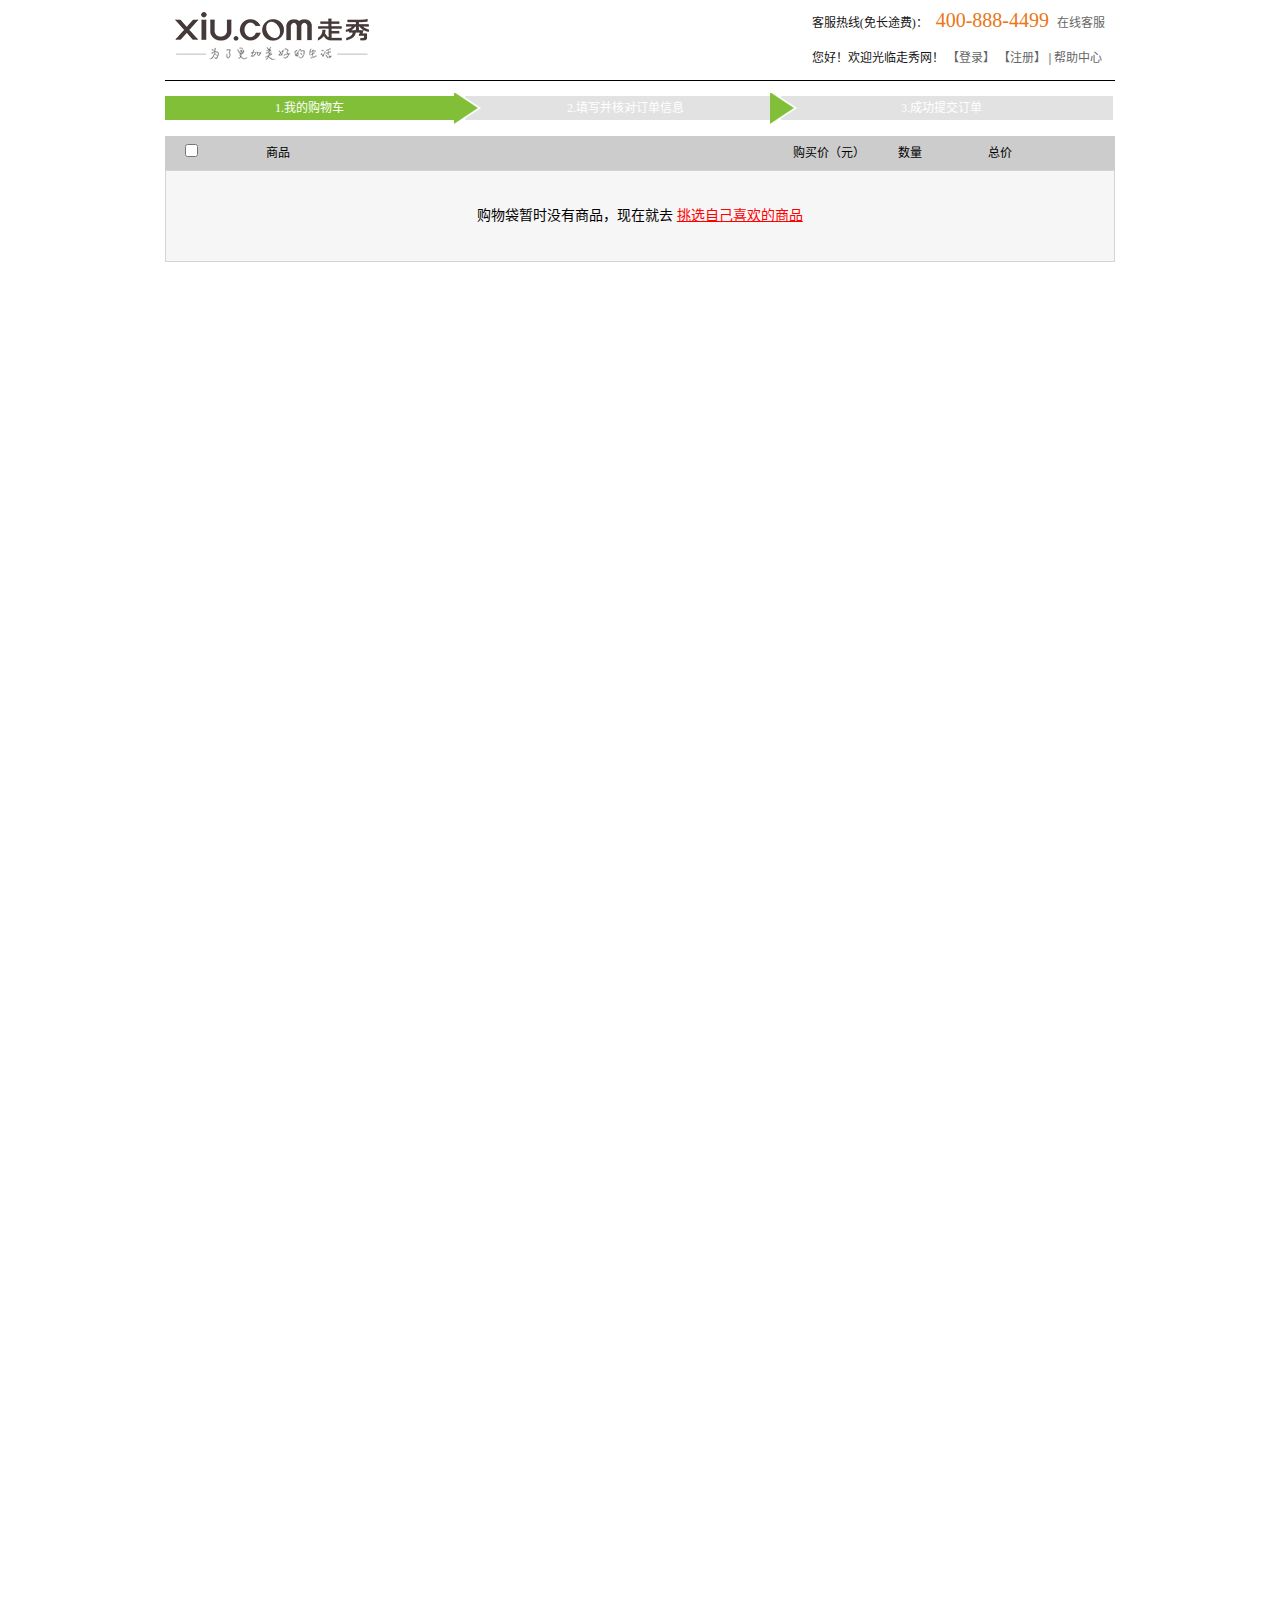
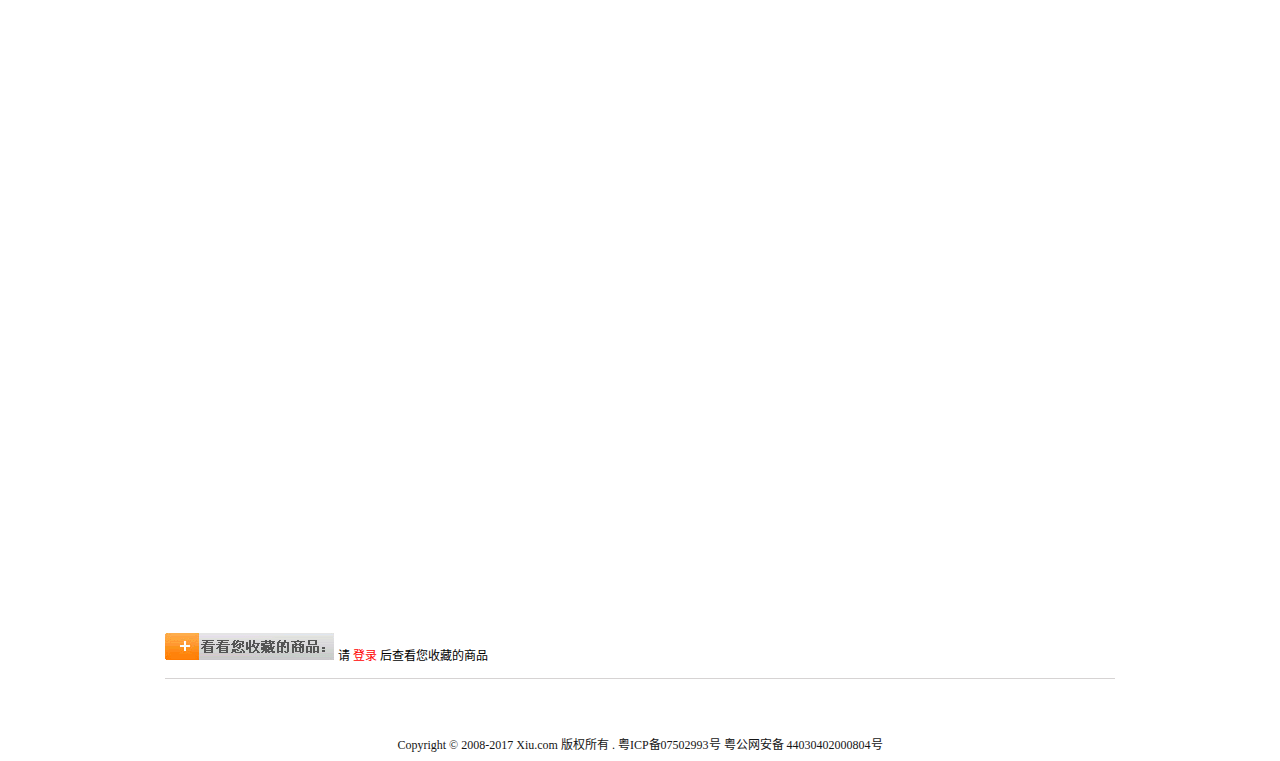
<file: yuzhiheng/cart.html>
<!DOCTYPE html>
<html>

	<head>
		<meta charset="UTF-8">
		<meta http-equiv="X-UA-Compatible" content="IE=Edge">
		<meta content="zh-CN" http-equiv="Content-Language" />
		<meta content="all" name="robots" />
		<meta content="走秀网,www.xiu.com" name="author" />
		<meta content="走秀网,版权所有" name="Copyright" />
		<meta content="走秀网,走秀网官网,国际品牌 新先高品质" name="keywords" />
		<script src="js/require.js" data-main="js/main.js" type="text/javascript" charset="utf-8"></script>
		<link rel="stylesheet" type="text/css" href="css/style.css" />
		<title>购物车</title>
	</head>

	<body>
		<div class="c-header">
			<div class="c-logo">
				<a href="#"><img src="imgses/4.png" /></a>
			</div>
			<div class="c-phone clear">
				<p class="p1">
					客服热线(免长途费)：
					<b>400-888-4499</b>
					<a href="#">在线客服</a>
				</p>
				<p class="p2">
					您好！欢迎光临走秀网！
					<a href="login.html">【登录】</a>
					<a href="registor.html">【注册】</a>
					<span>|</span>
					<a href="#">帮助中心</a>
				</p>
			</div>
		</div>
		<div class="shop-flow">
			<ul>
				<li class="s-one">
					1.我的购物车
					<i></i>
				</li>
				<li class="s-two">
					2.填写并核对订单信息
					<i></i>
				</li>
				<li class="s-three">
					3.成功提交订单
					<i></i>
				</li>
			</ul>
		</div>
		<div class="big-box">
			<div class="chooseAll">
				<input type="checkbox" id="checkall" />
				<span class="c-one">商品</span>
				<span class="c-two">购买价（元）</span>
				<span class="c-three">数量</span>
				<span class="c-four">总价</span>
			</div>
			<div class="have-no">
				<div class="hid">
					<h2>
					购物袋暂时没有商品，现在就去
					<a href="#">挑选自己喜欢的商品</a>
					</h2>
				</div>
				<!--隐藏的需要克隆的部分-->
				<div class="myGoods">
					<div class="my-left">
						<input class="check" type="checkbox" />
						<a class="picture" href="#"><img src="imgses/fdj1.jpg" style="width: 62px;height: 82px;display: block;" /></a>
						<dl>
							<dt>Dior</dt>
							<dd class="name">Dior Triuble 耳钉</dd>
							<dd>颜色 ： 金/白色 尺码：F</dd>
						</dl>
					</div>
					<div class="my-right">
						<b>￥2974</b>
						<div class="number">
							<i>-</i>
							<input class="txt" type="text" value="1" />
							<i>+</i>
							<p></p>
						</div>
						<div class="all">
							￥2974
						</div>
						<div class="collect">
							<p>
								<a href="#">移至收藏夹</a>
							</p>
							<p class="dele">
								<a href="#">删除</a>
							</p>
						</div>
					</div>
				</div>

			</div>
		</div>
		<div class="choose-goods">
			<ul></ul>
		</div>
		<div class="mygoods">
			<i></i>
			<span>
				请
			<a href="login.html">登录</a>
			后查看您收藏的商品
			<span>
		</div>
		<div class="graph">
			<p>Copyright © 2008-2017 Xiu.com 版权所有 . 粤ICP备07502993号   粤公网安备 44030402000804号</p>
		</div>
	</body>
</html>
</file>
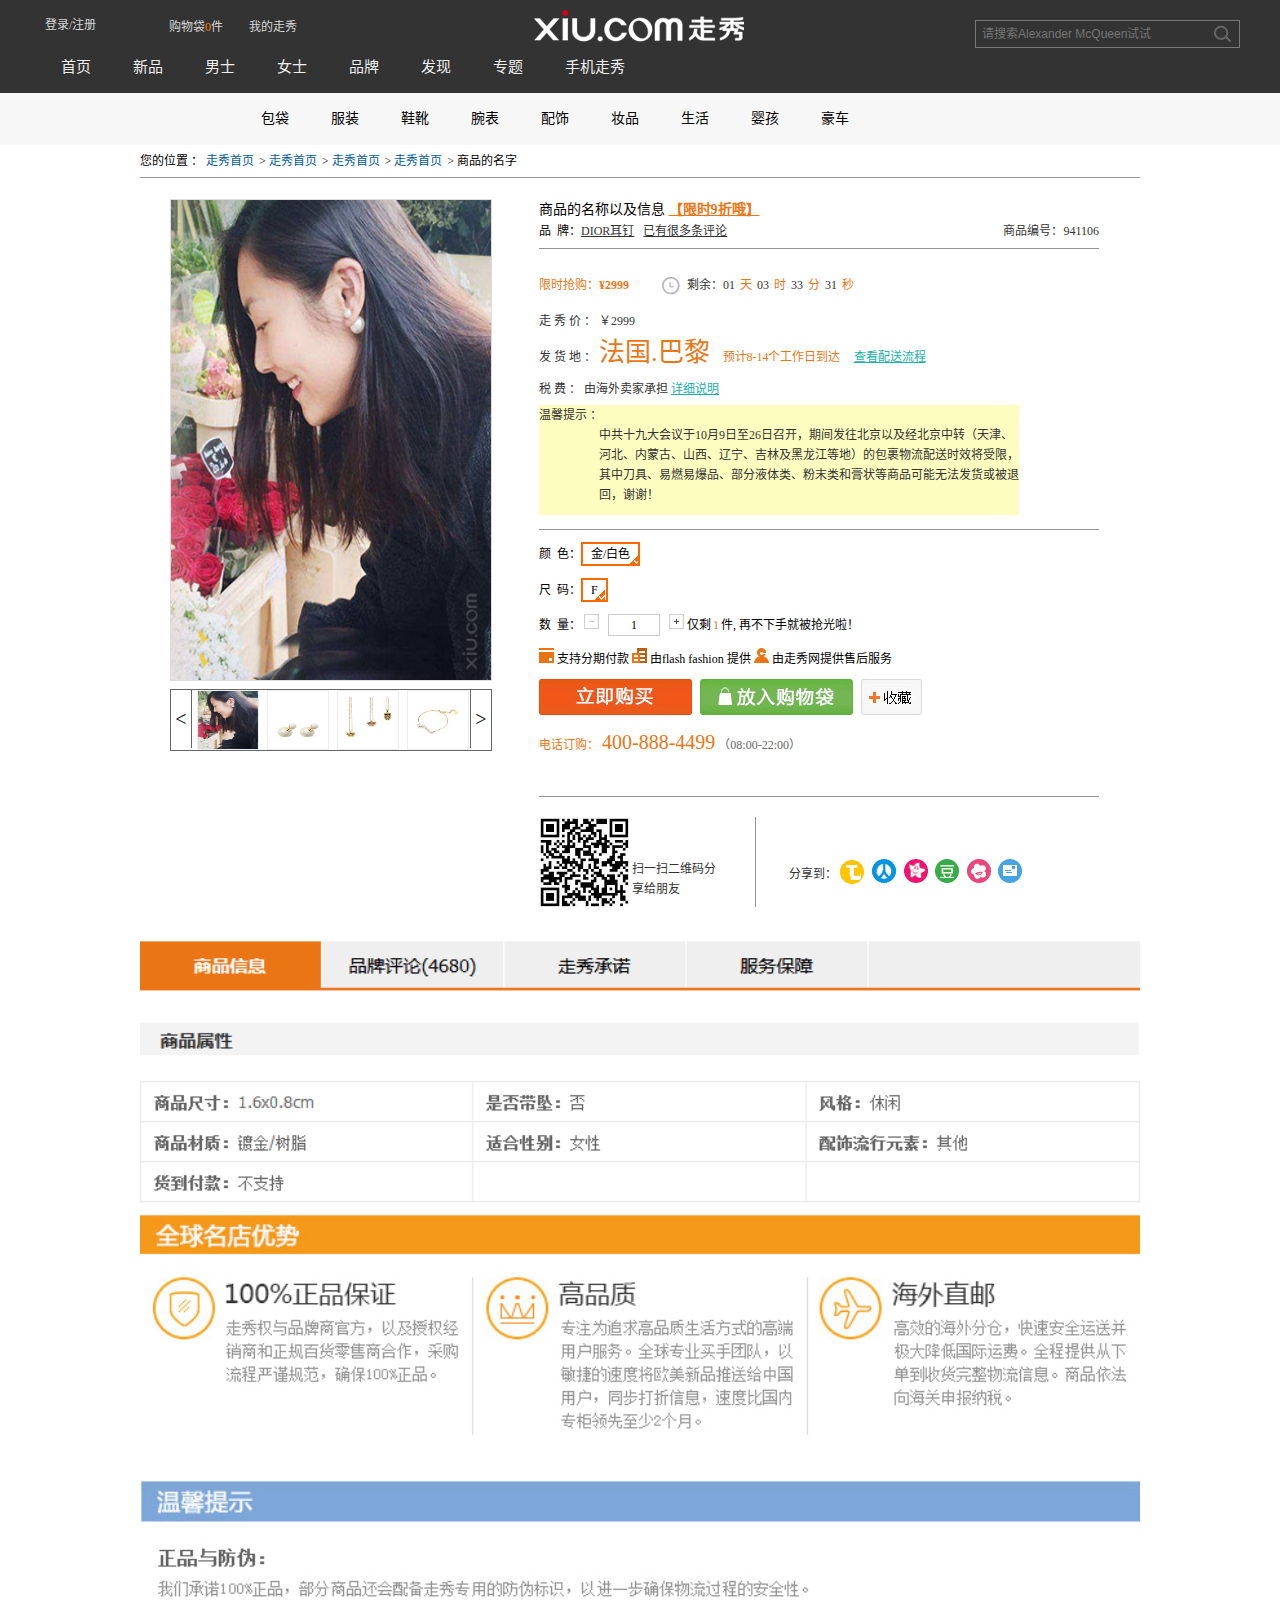
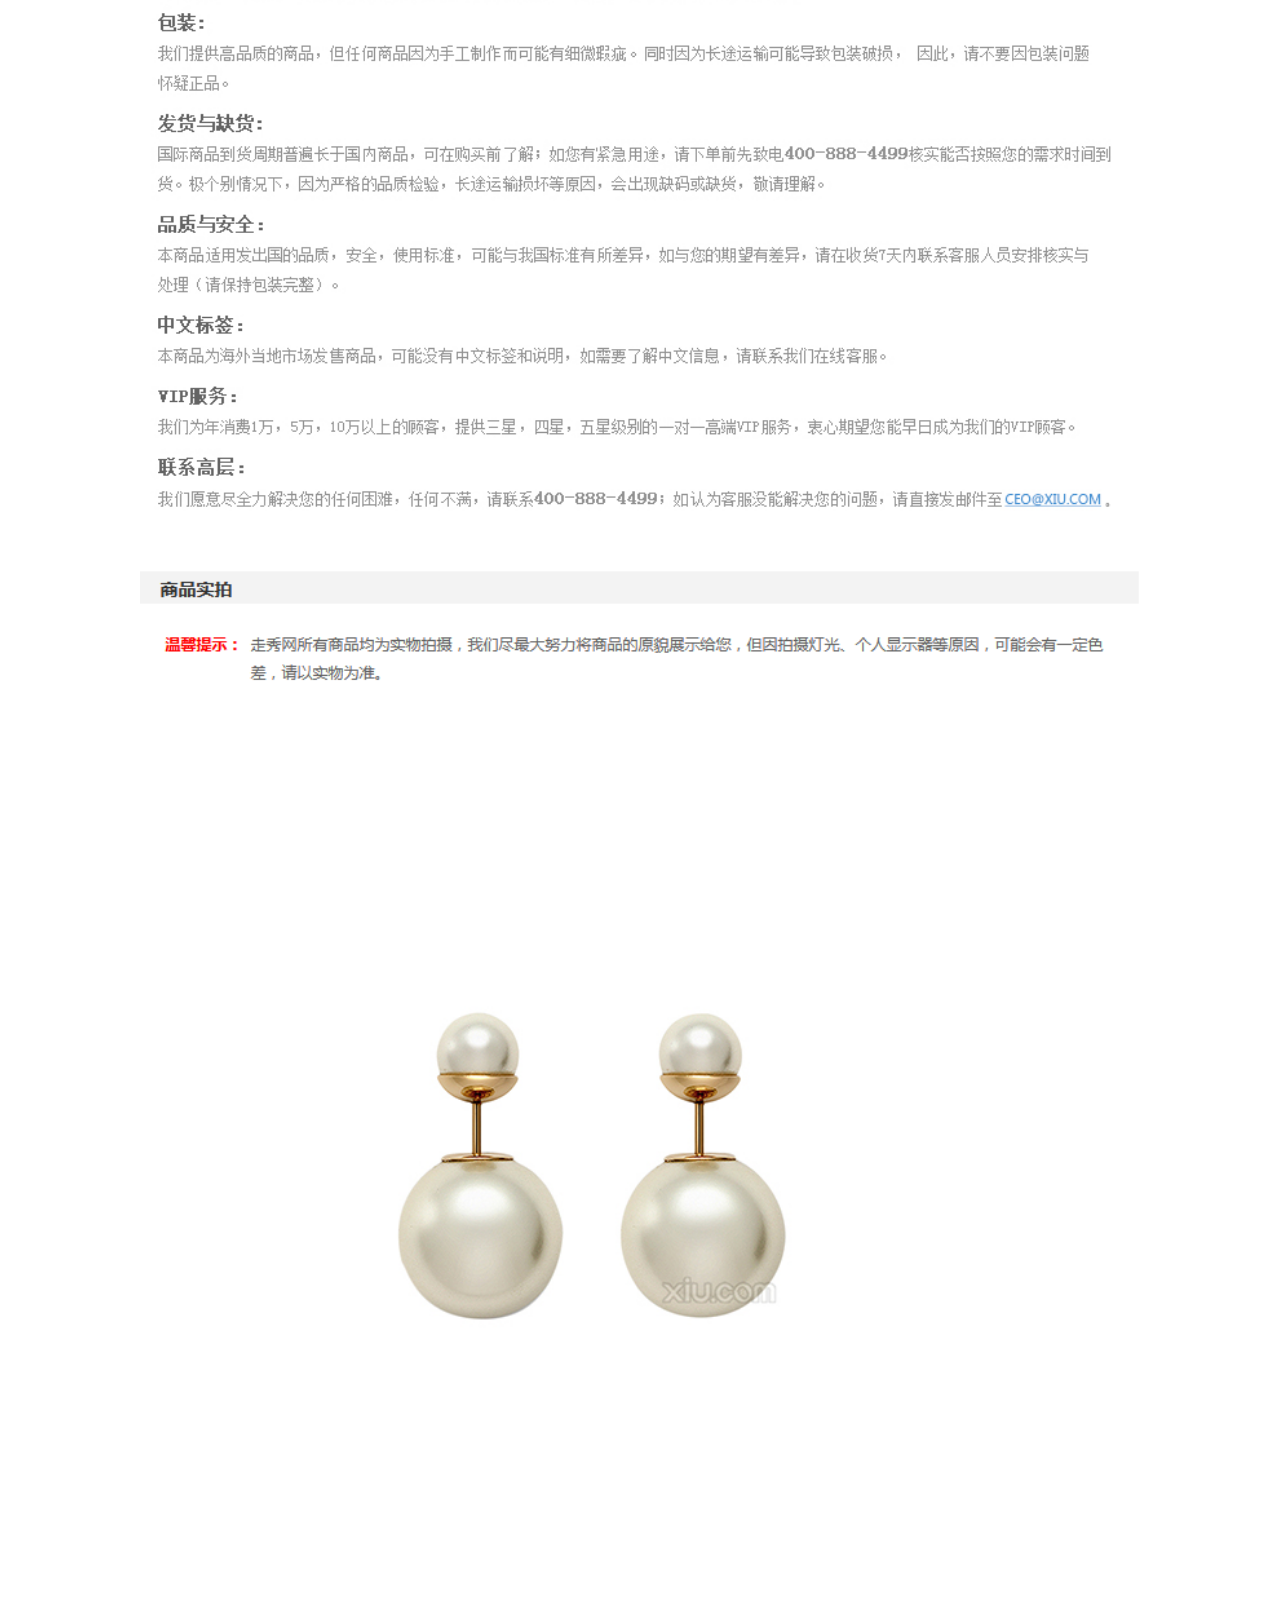
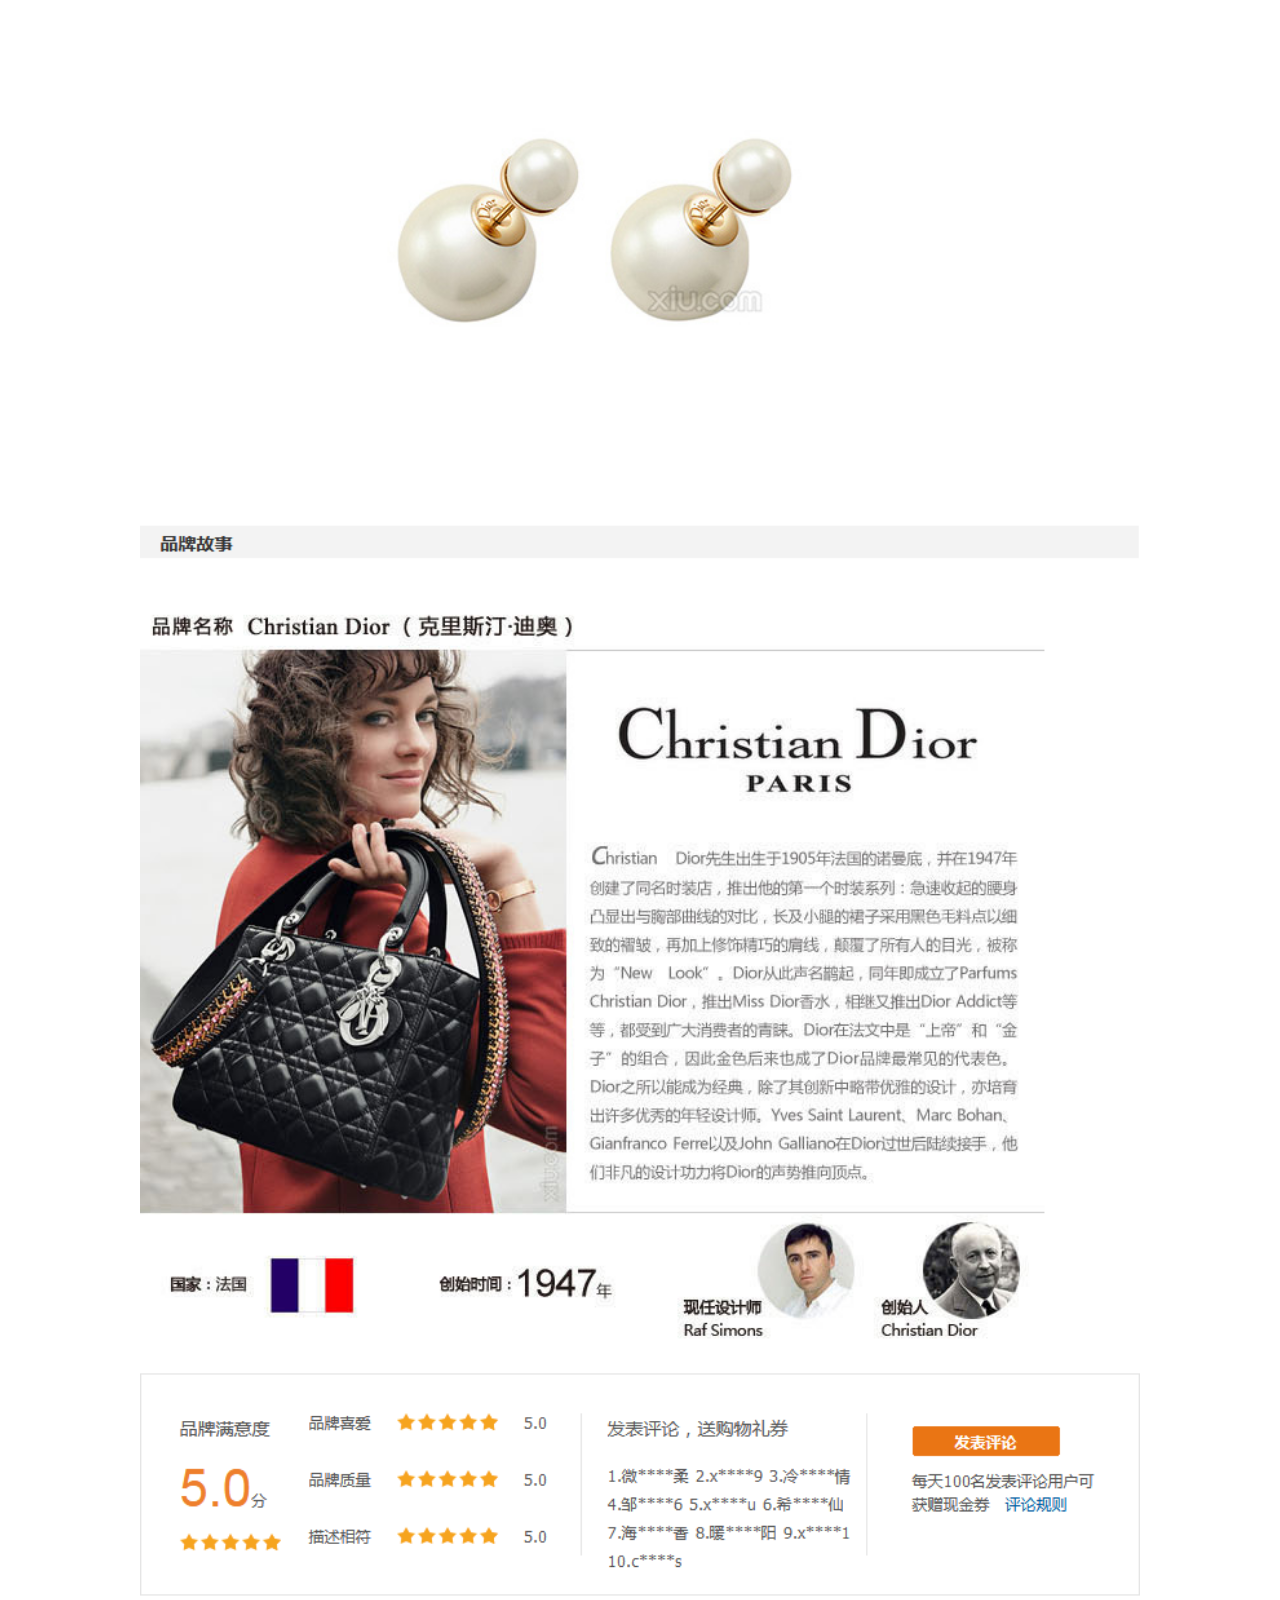
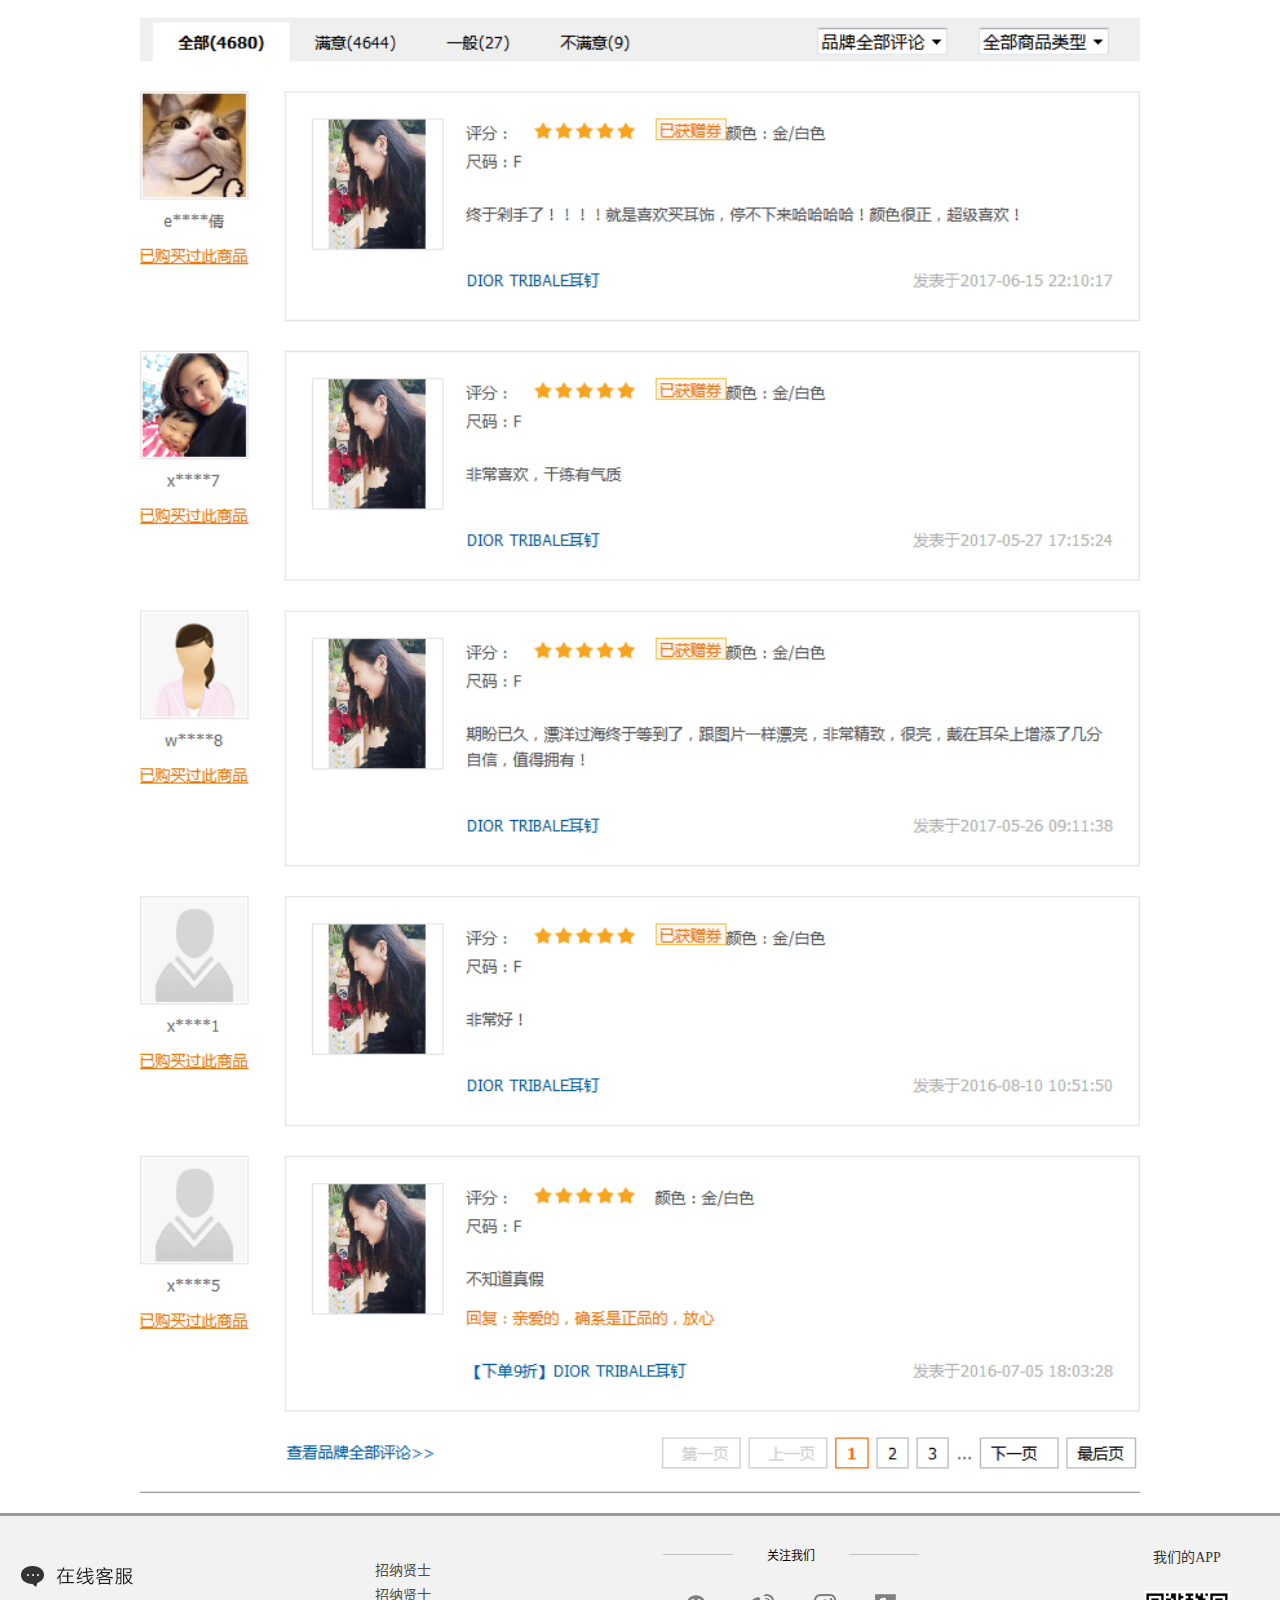
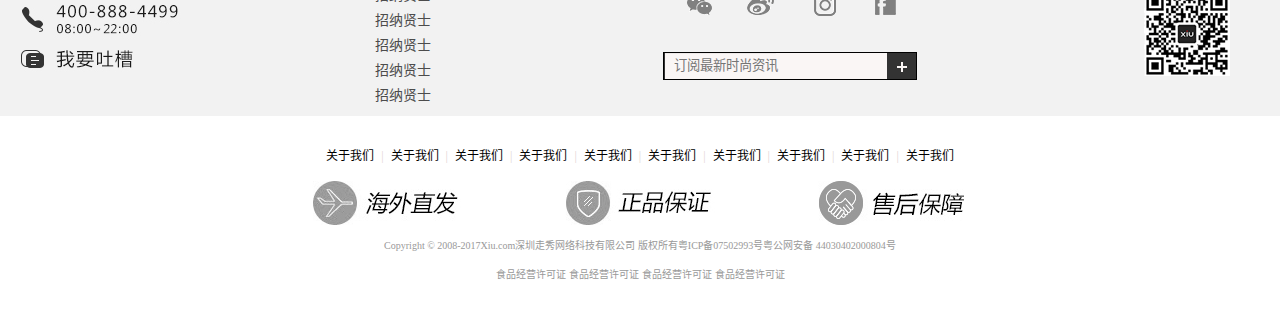
<file: yuzhiheng/details.html>
<!DOCTYPE html>
<html>
	<head>
		<meta charset="UTF-8">
		<meta http-equiv="X-UA-Compatible" content="IE=Edge">
		<meta content="zh-CN" http-equiv="Content-Language" />
		<meta content="all" name="robots" />
		<meta content="走秀网,www.xiu.com" name="author" />
		<meta content="走秀网,版权所有" name="Copyright" />
		<meta content="走秀网,走秀网官网,国际品牌 新先高品质" name="keywords" />		
		<script src="js/require.js" data-main="js/main.js" type="text/javascript" charset="utf-8"></script>
		<link rel="stylesheet" type="text/css" href="css/style.css"/>		
		<title>商品详情页</title>
	</head>
	<body>
		<div class="clear header">
			<div class="margin clear">				
				<div class="header-top clear">
					<ul class="h-left">
						<li class="l-first">
							<a href="#">登录/注册</a>
						</li>
						<li class="l-second">
							<a href="#">
								购物袋<span>0</span>件
							</a>
						</li>
						<li class="l-third down">
							<a href="#">我的走秀</a>
							<div class="select">
								<a href="#">我的订单</a>
								<a href="#">自助退货</a>
								<a href="#">我的收藏</a>
								<a href="#">帮助中心</a>
								<a href="#">全部吐槽</a>
							</div>
						</li>
					</ul>
				</div>
					<!--左边的部分结束-->
					<div class="logo">
						<a href="#"></a>
					</div>
					<!--中间部分结束-->
					<div class="search">
						<input type="text"  class="txt" placeholder="请搜索Alexander McQueen试试"/>
						<input type="submit" class="sub" value=""/>
					</div>
					<!--右边部分结束-->				
				<div class="header-bottom">
					<ul class="header-listnav">
						<li><a href="#">首页</a></li>
						<li><a href="#">新品</a></li>
						<li><a href="#">男士</a></li>
						<li><a href="#">女士</a></li>
						<li><a href="#">品牌</a></li>
						<li class="active"><a href="#">发现</a></li>
						<li><a href="#">专题</a></li>
						<li><a href="#">手机走秀</a></li>
					</ul>
				</div>
				<!--header下面部分结束-->
			</div>
		</div>
		<!--网页头部完成-->
		<!--nav部分-->
		<div class="clear nav">
			<div class="margin clear">
				<ul class="clear">
					<div class="li-list">
						<div class="wrap">
							<div class="bag-1">
								<dl>
									<dt>
										<a href="#">女士包袋：</a>
										<a href="#">频道精选</a>
									</dt>
									<dd>
										<a href="#">手提包</a>
										<span>|</span>
										<a href="#">水通包</a>
										<span>|</span>
										<a href="#">链条包</a>
										<span>|</span>
										<a href="#">购物袋</a>
										<span>|</span>
										<a href="#">单肩/斜挎包</a>
										<span>|</span>
										<a href="#">提跨俩用包</a>				
									</dd>
									<dd>
										<a href="#">手提包</a>
										<span>|</span>
										<a href="#">水通包</a>
										<span>|</span>
										<a href="#">链条包</a>
										<span>|</span>
										<a href="#">购物袋</a>
										<span>|</span>
										<a href="#">单肩/斜挎包</a>
										<span>|</span>
										<a href="#">提跨俩用包</a>				
									</dd>
								</dl>
							</div>	
							<div class="bag-2">
								<dl>
									<dt>
										<a href="#">女士包袋：</a>
										<a href="#">频道精选</a>
									</dt>
									<dd>
										<a href="#">手提包</a>
										<span>|</span>
										<a href="#">水通包</a>
										<span>|</span>
										<a href="#">链条包</a>
										<span>|</span>
										<a href="#">购物袋</a>
										<span>|</span>
										<a href="#">单肩/斜挎包</a>
										<span>|</span>
										<a href="#">提跨俩用包</a>				
									</dd>
									<dd>
										<a href="#">手提包</a>
										<span>|</span>
										<a href="#">水通包</a>
										<span>|</span>
										<a href="#">链条包</a>
										<span>|</span>
										<a href="#">购物袋</a>
										<span>|</span>
										<a href="#">单肩/斜挎包</a>
										<span>|</span>
										<a href="#">提跨俩用包</a>				
									</dd>
								</dl>
							</div>
							<div class="bag-3">
								<dl>
									<dt>
										<a href="#">女士包袋：</a>
										<a href="#">频道精选</a>
									</dt>
									<dd>
										<a href="#">手提包</a>
										<span>|</span>
										<a href="#">水通包</a>
										<span>|</span>
										<a href="#">链条包</a>
										<span>|</span>
										<a href="#">购物袋</a>
										<span>|</span>
										<a href="#">单肩/斜挎包</a>
										<span>|</span>
										<a href="#">提跨俩用包</a>				
									</dd>
									<dd>
										<a href="#">手提包</a>
										<span>|</span>
										<a href="#">水通包</a>
										<span>|</span>
										<a href="#">链条包</a>
										<span>|</span>
										<a href="#">购物袋</a>
										<span>|</span>
										<a href="#">单肩/斜挎包</a>
										<span>|</span>
										<a href="#">提跨俩用包</a>				
									</dd>
								</dl>
							</div>
						</div>
						<div class="hot-brand">
							<dl>
								<dt><a href="#">热门品牌</a></dt>
								<dd>
									<a href="#">hot-brand-you</a>
									<i>not-any-like</i>
								</dd>
								<dd>
									<a href="#">hot-brand-you</a>
									<i>not-any-like</i>
								</dd>
								<dd>
									<a href="#">hot-brand-you</a>
									<i>not-any-like</i>
								</dd>
								<dd>
									<a href="#">hot-brand-you</a>
									<i>not-any-like</i>
								</dd>
								<dd>
									<a href="#">hot-brand-you</a>
									<i>not-any-like</i>
								</dd>
								<dd>
									<a href="#">hot-brand-you</a>
									<i>not-any-like</i>
								</dd>
								<dd>
									<a href="#">hot-brand-you</a>
									<i>not-any-like</i>
								</dd>
								<dd>
									<a href="#">hot-brand-you</a>
									<i>not-any-like</i>
								</dd>
								<dd>
									<a href="#">hot-brand-you</a>
									<i>not-any-like</i>
								</dd>
								<dd>
									<a href="#">hot-brand-you</a>
									<i>not-any-like</i>
								</dd>
								<dd>
									<a href="#">hot-brand-you</a>
									<i>not-any-like</i>
								</dd>
								<dd>
									<a href="#">hot-brand-you</a>
									<i>not-any-like</i>
								</dd>
							</dl>
						</div>
					</div>
					<li><a href="#">包袋</a></li>					
					<li><a href="#">服装</a></li>
					<li><a href="#">鞋靴</a></li>
					<li><a href="#">腕表</a></li>
					<li><a href="#">配饰</a></li>
					<li><a href="#">妆品</a></li>
					<li><a href="#">生活</a></li>
					<li><a href="#">婴孩</a></li>
					<li><a href="#">豪车</a></li>
				</ul>				
			</div>
		</div>
		<!--nav部分完成-->
		<div class="position">
			您的位置 ： 
			<a href="#">走秀首页</a><span>&gt;</span>
			<a href="#">走秀首页</a><span>&gt;</span>
			<a href="#">走秀首页</a><span>&gt;</span>
			<a href="#">走秀首页</a><span>&gt;</span>
			商品的名字
		</div>
		<div class="detail clear">
			<div class="box">
				<div class="init">
					<img src="imgses/fdj1.jpg" class="pic-small" />
					<div class="f-small"></div>
				</div>
				<div class="f-big">
					<img src="imgses/fdj1.jpg" class="pic-big"/>
				</div>
				<div class="ears-list">
					 <i id="left">&lt;</i>
					 <ul>
					 	<li><img src="imgses/fdj1.jpg"></li>
					 	<li><img src="imgses/fdj2.jpg"></li>
					 	<li><img src="imgses/fdj3.jpg"></li>
					 	<li><img src="imgses/fdj4.jpg"></li>
					 </ul>
					 <i id="right">&gt;</i>
				</div>
			</div>		
			<div class="content">
				<div class="title">
					<h3>
						<b>商品的名称以及信息</b>
						<a href="#">【限时9折哦】</a>
					</h3>
					<div class="brand">
						<p>
							品&nbsp;&nbsp;牌：<a href="#">DIOR耳钉</a>&nbsp;&nbsp;
							<a href="#" class="underwire">已有很多条评论</a>
						</p>
						<span>商品编号：941106</span>
					</div>
				</div>
				<div class="information">
					<ul>
						<li class="one">
							限时抢购：<strong>¥2999</strong>
							<i>剩余：01<span>天</span>03<span>时</span>33<span>分</span>31<span>秒</span></i>
						</li>
						<li class="two">
							走 秀 价 ： ￥2999
						</li>
						<li class="three">
							发 货 地 ： <span>法国.巴黎</span>
							<i>预计8-14个工作日到达</i>
							<a href="#">查看配送流程</a>
						</li>
						<li class="four">
							税 费 ： 由海外卖家承担
							<a href="#">详细说明</a>
						</li>
						<li class="five">
							温馨提示 ： 
							<p>中共十九大会议于10月9日至26日召开，期间发往北京以及经北京中转（天津、河北、内蒙古、山西、辽宁、吉林及黑龙江等地）的包裹物流配送时效将受限，其中刀具、易燃易爆品、部分液体类、粉末类和膏状等商品可能无法发货或被退回，谢谢！</p>
						</li>
					</ul>					
				</div>
				<div class="quality">
					<ul>
						<li class="quality-1">
							颜&nbsp;&nbsp;色：<span>金/白色</span>
						</li>
						<li class="quality-2">							
							尺&nbsp;&nbsp;码：<span>F</span>
						</li>
						<li class="quality-3">
							数&nbsp;&nbsp;量：
							<i class="first"></i>
							<span>1</span>		
							<i class="second"></i>
							仅剩<b>1</b>件, 再不下手就被抢光啦！
						</li>
						<li class="quality-4">
							<i class="third"></i>
							支持分期付款
							<i class="four"></i>
							由flash fashion 提供
							<i class="five"></i>
							由走秀网提供售后服务
						</li>
						<li class="quality-5">
							<a href="#" class="six"></a>
							<a href="cart.html" class="seven"></a>
							<a href="#" class="eight"></a>
						</li>
						<li class="quality-6">
							电话订购：
							<b>400-888-4499</b>
							<span>（08:00-22:00）</span>
						</li>
					</ul>
				</div>
				<div class="f-share">
					<i class="erweima"><img src="imgses/5.jpg" /></i>
					<i class="cival1">
						扫一扫二维码分享给朋友
					</i>
					<i class="wire"></i>
					<i class="cival2">
						分享到：
						<a href="#" class="site">
							<i class="bg-pic"></i>
						</a>
					</i>					
				</div>
			</div>
		</div>
		<div class="screenshot">
			<img src="imgses/3.png" />
		</div>	
		<div class="footer clear margin">			
				<div class="information clear">
					<div class="on-service">
						<a href="#" class="on-f"></a>
						<p class="phone"></p>
						<a href="#" class="on-s"></a>
					</div>
					<div class="service-list">
						<ul>
							<li><a href="#">招纳贤士</a></li>
							<li><a href="#">招纳贤士</a></li>
							<li><a href="#">招纳贤士</a></li>
							<li><a href="#">招纳贤士</a></li>
							<li><a href="#">招纳贤士</a></li>
							<li><a href="#">招纳贤士</a></li>
						</ul>
					</div>
					<div class="watch-us">
						<dl>
							<dt>
								<i class="left"></i>
								关注我们
								<i class="right"></i>
							</dt>
							<dd class="dl-dd">
								<a href="#" class="dd-pic1"></a>
								<a href="#" class="dd-pic2"></a>
								<a href="#" class="dd-pic3"></a>
								<a href="#" class="dd-pic4"></a>
							</dd>
							<dd class="dl-dd2">
								<input type="text" placeholder="订阅最新时尚资讯"/>
							</dd>
						</dl>
					</div>
					<div class="our-app">
						<dl>
							<dt class="our">我们的APP</dt>
							<dd class="app"></dd>
						</dl>
					</div>
				</div>	
				<!--footer上面结束-->
				<div class="infor-list">
					<a href="#">关于我们</a>
					<span>|</span>
					<a href="#">关于我们</a>
					<span>|</span>
					<a href="#">关于我们</a>
					<span>|</span>
					<a href="#">关于我们</a>
					<span>|</span>
					<a href="#">关于我们</a>
					<span>|</span>
					<a href="#">关于我们</a>
					<span>|</span>
					<a href="#">关于我们</a>
					<span>|</span>
					<a href="#">关于我们</a>
					<span>|</span>
					<a href="#">关于我们</a>
					<span>|</span>
					<a href="#">关于我们</a>
				</div>
				<div class="safe-service">
					<a href="" class="safe-1"></a>
					<a href="" class="safe-2"></a>
					<a href="" class="safe-3"></a>
				</div>
				<p class="conpany">Copyright © 2008-2017Xiu.com深圳走秀网络科技有限公司 版权所有粤ICP备07502993号粤公网安备 44030402000804号</p>
				<div class="permit">
					<a href="#">食品经营许可证</a>
					<a href="#">食品经营许可证</a>
					<a href="#">食品经营许可证</a>
					<a href="#">食品经营许可证</a>
				</div>
		</div>					
	</body>
</html>
</file>
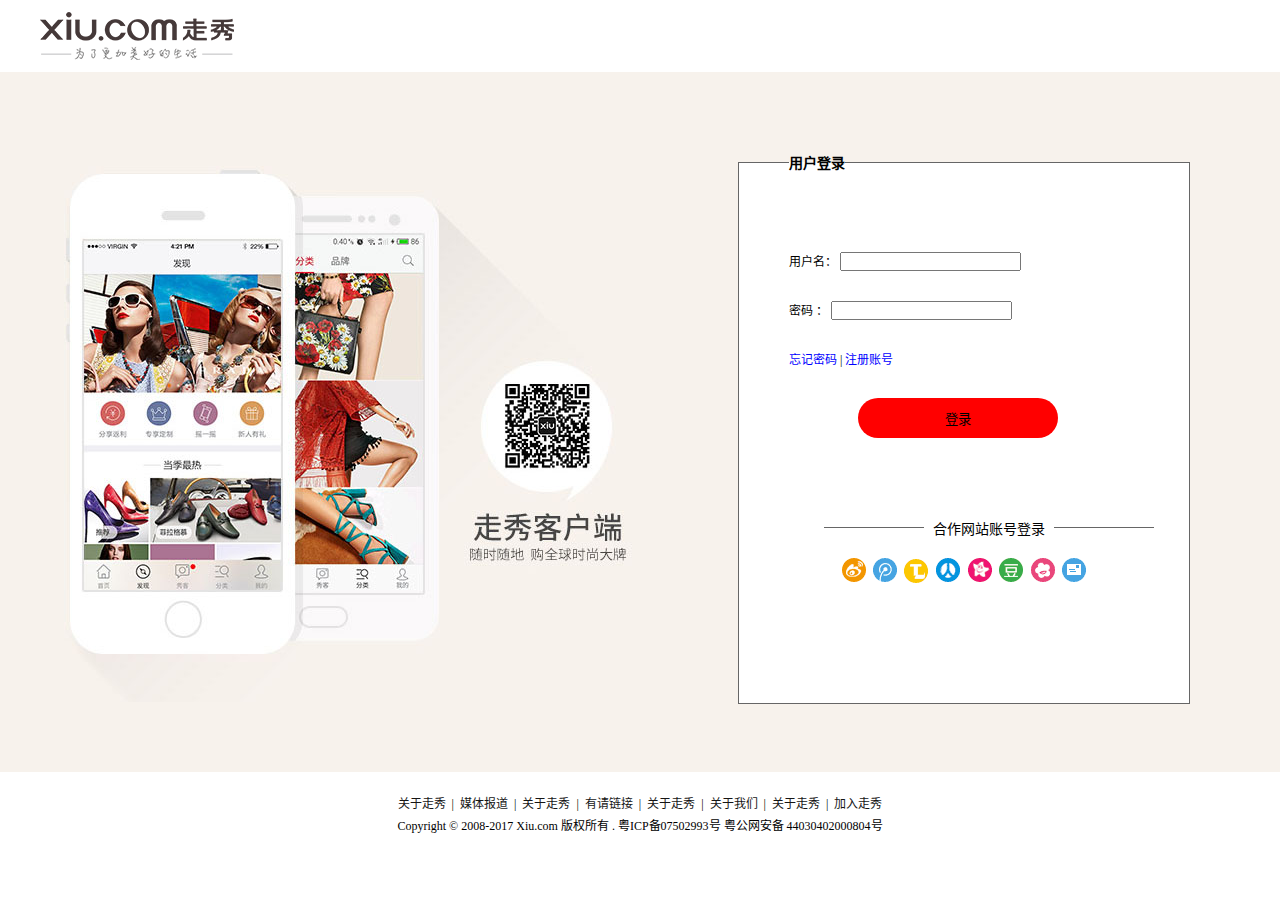
<file: yuzhiheng/login.html>
<!DOCTYPE html>
<html>
	<head>
		<meta charset="UTF-8">
		<meta http-equiv="X-UA-Compatible" content="IE=Edge">
		<meta content="zh-CN" http-equiv="Content-Language" />
		<meta content="all" name="robots" />
		<meta content="走秀网,www.xiu.com" name="author" />
		<meta content="走秀网,版权所有" name="Copyright" />
		<meta content="走秀网,走秀网官网,国际品牌 新先高品质" name="keywords" />
		<script src="js/require.js" data-main="js/main.js" type="text/javascript" charset="utf-8"></script>
		<link rel="stylesheet" type="text/css" href="css/style.css" />
		<title>用户登录</title>
	</head>
	<body>
		<div class="r-head">
			<img src="imgses/4.png" class="" />
		</div>
		<div class="r-background">
			<div class="r-table">
				<fieldset>
					<legend>
						<h3>用户登录</h3>
					</legend>
					<form class="l-table" method="post">
						<p id="valueError" style="font-size:20px '';"></p>
						<p>
							<label>用户名：</label>
							<input type="text" name="username" id="username" />
						</p>
						<p>
							<lable>密码&nbsp;：</label>
							<input type="password" name="password" id="password" />
						</p>
						<p>
							<a href="#">忘记密码</a>
							<span>|</span>
							<a href="registor.html">注册账号</a>
						</p>						
						<p>
							<input type="button" value="登录" name="submit" class="submit" id="l-login"/>
						</p>
					</form>
					<div class="r-together">
						<i class="i-1"></i>
						<b>合作网站账号登录</b>
						<i class="i-2"></i>
						<div class="r-icon"></div>
					</div>
				</fieldset>
			</div>
		</div>
		<div class="r-footer">
			<a href="#">关于走秀</a>
			<span>|</span>
			<a href="#">媒体报道</a>
			<span>|</span>
			<a href="#">关于走秀</a>
			<span>|</span>
			<a href="#">有请链接</a>
			<span>|</span>
			<a href="#">关于走秀</a>
			<span>|</span>
			<a href="#">关于我们</a>
			<span>|</span>
			<a href="#">关于走秀</a>
			<span>|</span>
			<a href="#">加入走秀</a>
			<p>Copyright © 2008-2017 Xiu.com 版权所有 . 粤ICP备07502993号 粤公网安备 44030402000804号</p>
		</div>
	</body>
</html>
</file>
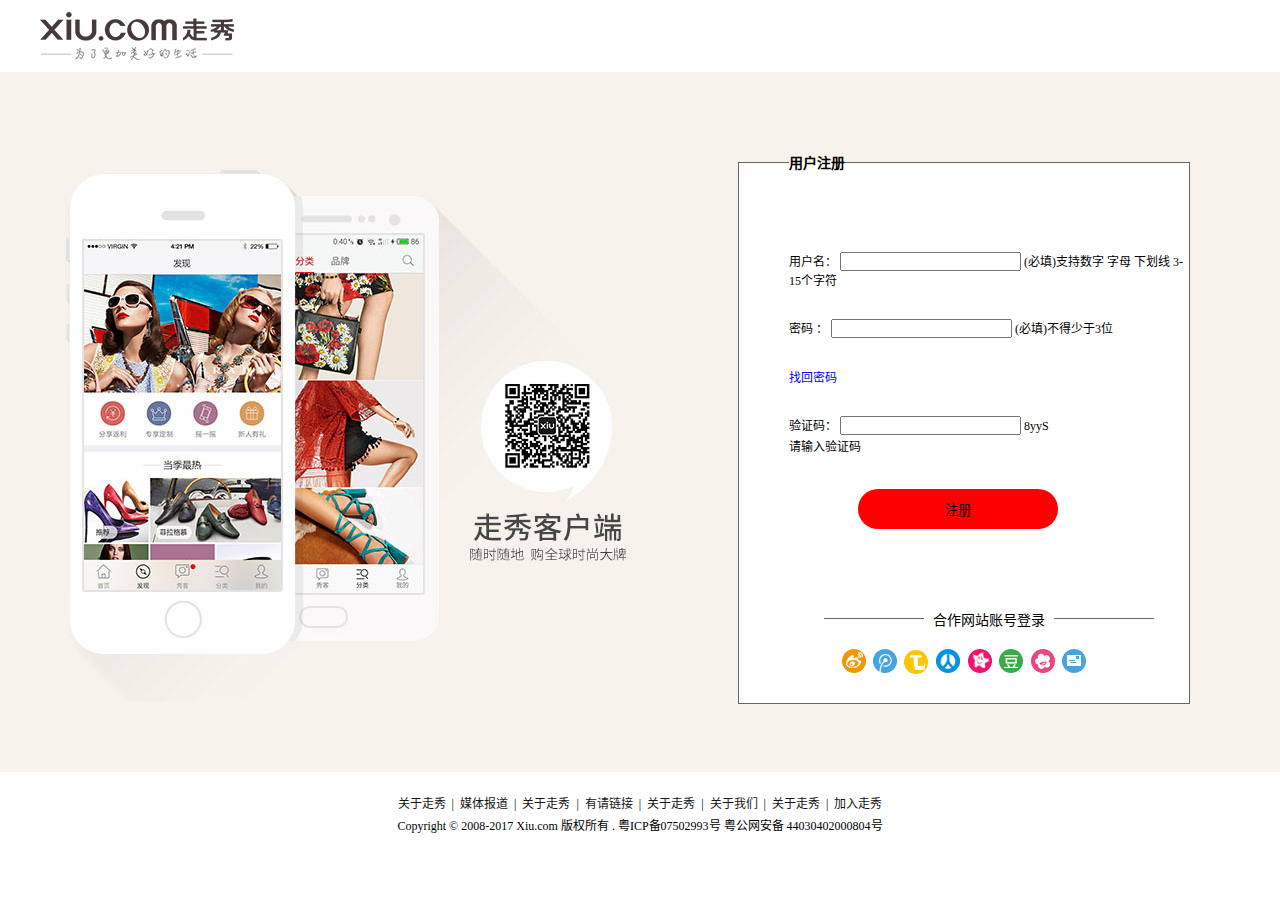
<file: yuzhiheng/registor.html>
<!DOCTYPE html>
<html>

	<head>
		<meta charset="UTF-8">
		<meta http-equiv="X-UA-Compatible" content="IE=Edge">
		<meta content="zh-CN" http-equiv="Content-Language" />
		<meta content="all" name="robots" />
		<meta content="走秀网,www.xiu.com" name="author" />
		<meta content="走秀网,版权所有" name="Copyright" />
		<meta content="走秀网,走秀网官网,国际品牌 新先高品质" name="keywords" />
		<script src="js/require.js" data-main="js/main.js" type="text/javascript" charset="utf-8"></script>
		<link rel="stylesheet" type="text/css" href="css/style.css" />
		<title>注册页面</title>
	</head>

	<body>
		<div class="r-head">
			<img src="imgses/4.png" class="" />
		</div>
		<div class="r-background">
			<div class="r-table">
				<fieldset>
					<legend>
						<h3>用户注册</h3>
					</legend>
					<form action="php/php2.php" method="post">
						<p>
							<label>用户名：</label>
							<input type="text" name="username" class="username" />
							<span class="span-1">(必填)支持数字 字母 下划线 3-15个字符</span>
						</p>
						<p>
							<lable>密码&nbsp;：</label>
							<input type="password" name="password" class="password" />
							<span class="span-2">(必填)不得少于3位</span>
						</p>
						<p>
							<a href="#">找回密码</a>							
						</p>
						<p>
							<lable>验证码：</label>
							<input type="text" name="code" class="code" />
							<span class="s-code"></span><br>
							<i class="in">请输入验证码</i>							
						</p>
						<p>
							<input type="submit" value="注册" name="submit" class="submit" />
						</p>
					</form>
					<div class="r-together">
						<i class="i-1"></i>
						<b>合作网站账号登录</b>
						<i class="i-2"></i>
						<div class="r-icon"></div>
					</div>
				</fieldset>
			</div>
		</div>
		<div class="r-footer">
			<a href="#">关于走秀</a>
			<span>|</span>
			<a href="#">媒体报道</a>
			<span>|</span>
			<a href="#">关于走秀</a>
			<span>|</span>
			<a href="#">有请链接</a>
			<span>|</span>
			<a href="#">关于走秀</a>
			<span>|</span>
			<a href="#">关于我们</a>
			<span>|</span>
			<a href="#">关于走秀</a>
			<span>|</span>
			<a href="#">加入走秀</a>
			<p>Copyright © 2008-2017 Xiu.com 版权所有 . 粤ICP备07502993号 粤公网安备 44030402000804号</p>
		</div>
	</body>
</html>
</file>
<file: yuzhiheng/css/style.css>
@charset "UTF-8";
/* CSS Document */
body, ol, ul, h1, h2, h3, h4, h5, h6, p, th, td, dl, dd, form, fieldset, legend, input, textarea, select, td, figure {
  margin: 0;
  padding: 0;
}

body {
  font: 12px  "宋体";
  word-wrap: break-word;
}

a, u, s, del {
  color: #666;
  text-decoration: none;
}

fieldset, a img, .bor0 {
  border: 0;
}

i, em, b {
  font-style: normal;
  font-weight: 100;
}

li {
  list-style: none;
}

img {
  vertical-align: middle;
}

table {
  border-collapse: collapse;
}

input, textarea {
  outline: none;
}

textarea {
  resize: none;
}

.ind2 {
  text-indent: 2em;
}

mark {
  background: none;
}

.valign:after {
  content: "";
  display: inline-block;
  width: 0;
  height: 100%;
  vertical-align: middle;
}

.wto {
  white-space: nowrap;
  overflow: hidden;
  text-overflow: ellipsis;
}

.clear {
  zoom: 1;
}

.clear:before {
  content: "";
  display: table;
}

.clear:after {
  content: "";
  clear: both;
  display: block;
}

.public {
  margin: 0 auto;
  width: 280px;
  height: 70px;
  margin-top: 12px;
  position: relative;
}
.public i {
  width: 92px;
  height: 1px;
  background: #c7c7c7;
  position: absolute;
  top: 35px;
}
.public h3 {
  text-align: center;
  font: 24px/70px "";
  color: #3f3f3f;
}
.public .pub-1 {
  left: 0;
}
.public .pub-2 {
  right: 0;
}

.header {
  height: 73px;
  background: #333;
  padding: 10px 0 10px 0;
}
.header li {
  overflow: hidden;
}

.margin {
  width: 1200px;
  margin: 0 auto;
}

.header .header-top {
  float: left;
}
.header .header-top .h-left {
  position: relative;
  height: 34px;
  line-height: 34px;
}
.header .header-top .h-left .l-third {
  width: 80px;
  height: 34px;
  text-align: center;
}
.header .header-top .h-left .select {
  position: absolute;
  left: 225px;
  top: 34px;
  z-index: 999;
  background: #fff;
  text-align: center;
  width: 50px;
  padding: 0 15px;
  border-top: none;
  display: none;
}
.header .header-top .h-left .select a {
  color: #000;
}
.header .header-top .h-left li {
  float: left;
  margin: 0 5px;
}
.header .header-top .h-left .l-first {
  width: 114px;
  line-height: 30px;
}
.header .header-top .h-left .l-first a:hover {
  color: red;
}
.header .header-top .h-left .l-first .customer {
  display: none;
  color: #0000FF;
}
.header .header-top .h-left .l-first .customer:hover {
  color: red;
}

.l-second .s-a {
  display: inline-block;
  background: url(../imgses/1.png) no-repeat -214px -40px;
  padding: 0 4px 0 26px;
  border: 1px solid #333;
}

.header li a {
  color: #d7d7d7;
}
.header li a span {
  color: #f78407;
}

.header .logo {
  width: 212px;
  position: absolute;
  left: 50%;
  top: 10px;
  margin: 0 0 0 -106px;
}
.header .logo a {
  display: block;
  width: 212px;
  height: 32px;
  background: url(../imgses/1.png) no-repeat 0 0;
}

.header .search {
  float: right;
  width: 263px;
  border: 1px solid #787878;
  position: relative;
  margin-top: 10px;
}
.header .search .txt {
  height: 26px;
  line-height: 26px;
  margin: 0;
  color: #fff;
  border: 0;
  background: #333;
  font-size: 12px;
  width: 220px;
  padding: 0 6px;
}
.header .search .sub {
  position: absolute;
  right: 2px;
  top: 0;
  width: 28px;
  height: 26px;
  margin: 0;
  cursor: pointer;
  border: 0;
  background: url(../imgses/1.png) no-repeat 0px -43px;
}

.header .header-bottom {
  width: 1200px;
  height: 44px;
  margin: 0 auto;
  margin: 35px 0 10px 0;
}
.header .header-bottom ul {
  height: 44px;
  margin: 0 auto;
}
.header .header-bottom li {
  float: left;
  margin: 0 auto;
}
.header .header-bottom li a {
  display: inline-block;
  padding: 12px 15px 10px;
  margin: 0 6px;
  height: 20px;
  line-height: 20px;
  font-size: 15px;
  color: #eee;
  border-bottom: 2px solid #333;
}

.nav {
  width: 100%;
  padding: 5px 0;
  background: #f7f7f7;
}
.nav ul {
  width: 800px;
  margin: 0 auto;
  position: relative;
  text-align: center;
}
.nav .li-list {
  background: #fff;
  display: none;
  position: absolute;
  left: 0px;
  top: 47px;
  z-index: 998;
}
.nav .li-list .wrap {
  padding: 0 20px;
  float: left;
}
.nav .li-list .wrap .bag-1, .nav .li-list .wrap .bag-2, .nav .li-list .wrap .bag-3 {
  width: 480px;
  border-bottom: 1px dashed #959595;
}
.nav .li-list .wrap .bag-1 a, .nav .li-list .wrap .bag-2 a, .nav .li-list .wrap .bag-3 a {
  font: 12px/30px "";
  color: #000;
}
.nav .li-list .wrap .bag-2, .nav .li-list .wrap .bag-3 {
  margin-top: 20px;
}
.nav .li-list .hot-brand {
  padding: 20px;
  float: right;
}
.nav .li-list .hot-brand a {
  font: 12px/30px "";
  color: #000;
}
.nav .li-list .hot-brand i {
  margin-left: 50px;
}
.nav li {
  text-align: center;
  float: left;
  height: 42px;
  width: 60px;
  padding: 0 5px;
}
.nav li a {
  line-height: 42px;
  font-size: 14px;
  color: #000;
  display: inline-block;
}

.lunbo {
  width: 1200px;
  height: 610px;
  margin: 0 auto;
  margin-top: 20px;
  position: relative;
  overflow: hidden;
}
.lunbo ul {
  height: 610px;
  position: relative;
  left: 0px;
  top: 0;
}
.lunbo ul li {
  width: 1200px;
  height: 610px;
  float: left;
}
.lunbo ul li img {
  display: block;
}
.lunbo ol {
  position: absolute;
  width: 140px;
  bottom: 20px;
  left: 500px;
}
.lunbo ol li {
  width: 15px;
  height: 15px;
  border-radius: 50%;
  background: #ccc;
  margin: 0 5px;
  float: left;
  cursor: pointer;
}
.lunbo ol .active {
  background: #333;
}
.lunbo #left,
.lunbo #right {
  position: absolute;
  font: 800 69px "宋体";
  color: #FFA500;
  top: 260px;
  display: none;
}
.lunbo #left {
  left: 10px;
  cursor: pointer;
}
.lunbo #right {
  right: 10px;
  cursor: pointer;
}

.share {
  width: 1200px;
  margin: 0 auto;
  margin-top: 20px;
}
.share a {
  width: 180px;
  height: 62px;
  display: inline-block;
  margin: 0 50px;
}
.share .share-1 {
  background: url(../imgses/2.jpg) no-repeat -4px -11px;
}
.share .share-2 {
  background: url(../imgses/2.jpg) no-repeat -236px -11px;
}
.share .share-3 {
  background: url(../imgses/2.jpg) no-repeat -480px -11px;
}
.share .share-4 {
  background: url(../imgses/2.jpg) no-repeat -736px -11px;
}

.pic-first {
  width: 1200px;
  margin: 0 auto;
  height: 300px;
}
.pic-first ul {
  height: 300px;
}
.pic-first li {
  position: relative;
  width: 600px;
  height: 300px;
  float: left;
  overflow: hidden;
}
.pic-first li p {
  width: 93px;
  height: 90px;
  position: absolute;
  left: 0;
  top: 0;
  right: 0;
  bottom: 0;
  margin: auto;
}
.pic-first img {
  display: block;
}

.pic-second {
  width: 1200px;
  margin: 0 auto;
}
.pic-second .clothes, .pic-second .shoes {
  width: 1200px;
  margin: 0 0 40px 0;
}
.pic-second .clothes li, .pic-second .shoes li {
  height: 288px;
  width: 397px;
  float: left;
  margin: 0 3px 4px 0;
}
.pic-second .clothes li img, .pic-second .shoes li img {
  display: block;
}

.pic-third {
  width: 1200px;
  margin: 0 auto;
  height: 1020px;
}
.pic-third ul {
  height: 300px;
}
.pic-third li {
  overflow: hidden;
  position: relative;
  width: 600px;
  height: 300px;
  margin: 0 0 40px 0;
  float: left;
}
.pic-third li p {
  width: 323px;
  height: 90px;
  position: absolute;
  left: 0;
  top: 0;
  right: 0;
  bottom: 0;
  margin: auto;
}

.check-more {
  width: 136px;
  height: 30px;
  border: 2px solid #e0e0e0;
  border-radius: 15px;
  margin: 33px auto;
  text-align: center;
}
.check-more a {
  font: 14px/30px "";
  color: #6f6f6f;
}

.found-car {
  width: 1200px;
  height: 470px;
  margin: 0 auto;
}
.found-car img {
  display: block;
}

.goods-list {
  width: 1200px;
  margin: 0 auto;
}
.goods-list ul {
  width: 1200px;
  margin: 0 auto;
}
.goods-list li {
  border: 1px solid #dfdfdf;
  width: 270px;
  height: 470px;
  padding: 10px;
  float: left;
  margin: 0 5px 10px 0;
  font: 12px/24px "";
  color: #000;
  cursor: pointer;
}
.goods-list li img {
  width: 250px;
  height: 400px;
  display: block;
}

.footer {
  width: 100%;
  text-align: center;
  padding-bottom: 30px;
}
.footer .information {
  height: 170px;
  padding-top: 30px;
  background: #F2F2F2;
  border-top: #9a9a9a 3px solid;
  margin: 0 0 15px 0;
}
.footer .information .on-service {
  float: left;
  margin: 20px 100px 0 20px;
}
.footer .information .on-service .on-f {
  width: 183px;
  height: 35px;
  display: inline-block;
  background: url(../imgses/1.gif) no-repeat 1px -87px;
}
.footer .information .on-service p {
  width: 183px;
  height: 45px;
  background: url(../imgses/1.gif) no-repeat 1px -131px;
}
.footer .information .on-service .on-s {
  display: inline-block;
  width: 183px;
  height: 35px;
  background: url(../imgses/1.gif) no-repeat 1px -184px;
}
.footer .information .service-list {
  width: 200px;
  padding: 8px 60px 0 0;
  float: left;
  margin-right: 100px;
}
.footer .information .service-list li {
  margin: 5px 0;
}
.footer .information .service-list a {
  font-size: 14px;
  color: #4c4c4c;
}
.footer .information .watch-us {
  float: left;
  margin-right: 100px;
}
.footer .information .watch-us dt {
  margin-bottom: 30px;
  position: relative;
  width: 256px;
  text-align: center;
}
.footer .information .watch-us dt i {
  width: 70px;
  height: 1px;
  position: absolute;
  background: #c2c2c2;
}
.footer .information .watch-us dt .left {
  left: 0px;
  top: 8px;
}
.footer .information .watch-us dt .right {
  right: 0px;
  top: 8px;
}
.footer .information .watch-us .dl-dd a {
  margin: 0 15px;
}
.footer .information .watch-us .dd-pic1 {
  display: inline-block;
  width: 28px;
  height: 24px;
  background: url(../imgses/1.gif) no-repeat 1px -226px;
}
.footer .information .watch-us .dd-pic2 {
  display: inline-block;
  width: 28px;
  height: 24px;
  background: url(../imgses/1.gif) no-repeat -70px -226px;
}
.footer .information .watch-us .dd-pic3 {
  display: inline-block;
  width: 28px;
  height: 24px;
  background: url(../imgses/1.gif) no-repeat -140px -226px;
}
.footer .information .watch-us .dd-pic4 {
  display: inline-block;
  width: 28px;
  height: 24px;
  background: url(../imgses/1.gif) no-repeat -210px -226px;
}
.footer .information .watch-us .dl-dd2 {
  margin-top: 30px;
  width: 252px;
  border: 1px solid #000;
  height: 26px;
}
.footer .information .watch-us .dl-dd2 input {
  width: 232px;
  height: 26px;
  border: 0;
  padding: 0 10px;
  background: url(../imgses/1.gif) no-repeat 0px -437px;
}
.footer .information .our-app {
  float: right;
  font: 14px/24px "";
  color: #333;
}
.footer .information .our-app .our {
  margin-bottom: 20px;
  margin-right: 50px;
}
.footer .information .our-app .app {
  margin: 0 50px 0 0;
  width: 86px;
  height: 86px;
  background: url(../imgses/1.gif) no-repeat -190px -86px;
}
.footer .infor-list a {
  font: 12px/50px "";
  color: #000;
}
.footer .infor-list span {
  color: #dfd6d4;
  margin: 0 4px;
}
.footer .safe-service {
  height: 45px;
}
.footer .safe-service a {
  width: 150px;
  height: 45px;
  display: inline-block;
  margin: 0 50px;
}
.footer .safe-service .safe-1 {
  background: url(../imgses/1.jpg) no-repeat 0px 0px;
}
.footer .safe-service .safe-2 {
  background: url(../imgses/1.jpg) no-repeat -192px 0px;
}
.footer .safe-service .safe-3 {
  background: url(../imgses/1.jpg) no-repeat -384px 0px;
}
.footer .conpany {
  font: 10px/40px "";
  color: #999;
}
.footer .permit a {
  font-size: 10px;
  color: #999;
}

.louti {
  position: fixed;
  width: 40px;
  top: 100px;
  left: 10px;
  background: #ddd;
  border: 1px solid lightblue;
  opacity: 0.8;
  filter: alpha(opacity=80);
  display: none;
  z-index: 1000;
}
.louti li {
  width: 40px;
  height: 50px;
  font: 18px "";
  color: #000;
  border: 1px solid lightblue;
  cursor: pointer;
}
.louti a {
  display: block;
  width: 40px;
  height: 50px;
  font: 18px "";
  color: #000;
  border: 1px solid lightblue;
}
.louti a.active {
  background: #f99;
}
.louti li.active {
  background: #f99;
}

.position {
  width: 1000px;
  height: 32px;
  margin: 0 auto;
  border-bottom: 1px solid #959595;
  margin-bottom: 20px;
}
.position a {
  font: 12px/32px "";
  color: #005ba1;
}
.position span {
  margin-left: 5px;
}

.detail {
  position: relative;
  padding: 1px;
  width: 1200px;
  height: 720px;
  margin: 0 auto;
}

.box {
  float: left;
  position: relative;
}
.box .init {
  cursor: move;
  width: 320px;
  height: 480px;
  border: 1px solid #ddd;
  margin: 0 30px 0 130px;
  float: left;
  position: relative;
}
.box .init .pic-small {
  width: 320px;
  height: 480px;
  display: block;
}
.box .init .f-small {
  position: absolute;
  left: 0;
  top: 0;
  background: #ADD8E6;
  opacity: 0.5;
  filter: alpha(opacity=50);
  display: none;
}
.box .f-big {
  float: left;
  width: 360px;
  height: 550px;
  overflow: hidden;
  position: relative;
  border: 1px solid #ddd;
  display: none;
}
.box .f-big .pic-big {
  position: absolute;
  left: 0;
  top: 0;
  visibility: visible;
  width: 640px;
  height: 960px;
  display: block;
  z-index: 99;
}
.box .ears-list {
  width: 320px;
  height: 60px;
  position: absolute;
  top: 490px;
  left: 130px;
  border: 1px solid #666;
}
.box .ears-list ul {
  width: 298px;
  margin-left: 22px;
  height: 60px;
}
.box .ears-list ul li {
  width: 60px;
  height: 58px;
  margin: 0 4px;
  border: 1px solid #eee;
  float: left;
}
.box .ears-list ul li img {
  width: 60px;
  height: 58px;
}
.box .ears-list i {
  position: absolute;
  width: 20px;
  height: 58px;
  top: 0px;
  font: 20px/58px "";
  color: #000;
  text-align: center;
  cursor: pointer;
}
.box .ears-list #left {
  left: 0;
  border-right: 1px solid #666;
}
.box .ears-list #right {
  right: 0;
  border-left: 1px solid #666;
}

.content {
  position: absolute;
  left: 500px;
  top: 0;
}
.content a {
  text-decoration: underline;
}
.content .title {
  width: 560px;
  height: 50px;
  border-bottom: 1px solid #959595;
}
.content .title h3 a {
  color: #eb7616;
}
.content .title .brand {
  height: 26px;
}
.content .title .brand p {
  float: left;
}
.content .title .brand a {
  font: 12px/26px "";
  color: #333;
}
.content .title .brand span {
  float: right;
  font: 12px/26px "";
  color: #333;
}
.content .information {
  width: 560px;
}
.content .information ul {
  margin-top: 20px;
  font: 12px/32px "";
  color: #333;
  height: 260px;
  border-bottom: 1px solid #959595;
}
.content .information .one {
  color: #eb7616;
}
.content .information .one .strong {
  font-size: 26px;
}
.content .information .one i {
  display: inline-block;
  color: #333;
  margin-left: 30px;
  background: url(../imgses/2.gif) no-repeat -254px -754px;
  height: 36px;
  width: 220px;
  padding: 0 25px;
}
.content .information .one span {
  color: #eb7616;
  margin: 0 5px;
}
.content .information .three span {
  font-size: 26px;
  color: #eb7616;
}
.content .information .three i {
  color: #eb7616;
  margin: 0 10px;
}
.content .information .three a {
  color: lightseagreen;
}
.content .information .four a {
  color: lightseagreen;
}
.content .information .five {
  height: 110px;
  width: 480px;
  font: 12px/20px "";
  color: #333;
  background: #fdfdc0;
}
.content .information p {
  margin-left: 60px;
}
.content .quality {
  width: 560px;
  border-bottom: 1px solid #959595;
  padding-bottom: 30px;
}
.content .quality li {
  margin: 12px 0;
}
.content .quality .quality-1 span {
  display: inline-block;
  border: 2px solid #ff6701;
  font: 12px/20px "";
  text-align: center;
  padding: 0 8px;
  background: url(../imgses/2.gif) no-repeat -215px -54px;
}
.content .quality .quality-2 span {
  display: inline-block;
  border: 2px solid #ff6701;
  font: 12px/20px "";
  text-align: center;
  padding: 0 8px;
  background: url(../imgses/2.gif) no-repeat -250px -54px;
}
.content .quality .quality-3 i.first {
  display: inline-block;
  width: 15px;
  height: 15px;
  background: url(../imgses/2.gif) no-repeat -224px -163px;
}
.content .quality .quality-3 span {
  display: inline-block;
  height: 20px;
  border: 1px solid #ccc;
  width: 50px;
  text-align: center;
  margin: 0 6px;
  font: 12px/20px "";
}
.content .quality .quality-3 i.second {
  display: inline-block;
  width: 15px;
  height: 15px;
  background: url(../imgses/2.gif) no-repeat -207px -182px;
}
.content .quality .quality-3 b {
  color: #eb7616;
  margin: 0 2px;
}
.content .quality .quality-4 i {
  display: inline-block;
  width: 15px;
  height: 15px;
}
.content .quality .quality-4 i.third {
  background: url(../imgses/3.gif) no-repeat;
}
.content .quality .quality-4 i.four {
  background: url(../imgses/3.jpg) no-repeat;
}
.content .quality .quality-4 i.five {
  background: url(../imgses/4.jpg) no-repeat;
}
.content .quality .quality-5 a {
  display: inline-block;
  width: 153px;
  height: 36px;
}
.content .quality .quality-5 a.six {
  background: url(../imgses/2.gif) no-repeat 0 -880px;
}
.content .quality .quality-5 a.seven {
  background: url(../imgses/2.gif) no-repeat 0 -916px;
  margin: 0 5px;
}
.content .quality .quality-5 a.eight {
  width: 61px;
  height: 36px;
  background: url(../imgses/2.gif) no-repeat -211px -1435px;
}
.content .quality .quality-6 {
  color: #eb7616;
}
.content .quality .quality-6 b {
  font-size: 20px;
}
.content .quality .quality-6 span {
  font: 12px/20px;
  color: #666;
}
.content .f-share {
  margin-top: 20px;
  height: 90px;
}
.content .f-share .erweima {
  display: inline-block;
  width: 90px;
  height: 90px;
}
.content .f-share .erweima img {
  display: block;
  width: 90px;
  height: 90px;
}
.content .f-share .cival1, .content .f-share .cival2 {
  width: 90px;
  height: 90px;
  display: inline-block;
  font: 12px/20px "";
  color: #333;
  vertical-align: middle;
}
.content .f-share .wire {
  height: 90px;
  width: 1px;
  display: inline-block;
  background: #959595;
  margin: 0 30px;
}
.content .f-share .cival2 {
  width: 300px;
}
.content .f-share .cival2 .site {
  vertical-align: middle;
  display: inline-block;
}
.content .f-share .cival2 .site .bg-pic {
  width: 182px;
  height: 26px;
  display: inline-block;
  background: url(../imgses/2.gif) no-repeat -75px -27px;
}

.screenshot {
  width: 1000px;
  margin: 20px auto;
}
.screenshot img {
  display: block;
  width: 1000px;
}

.c-header {
  width: 930px;
  height: 60px;
  margin: 0 auto;
  border-bottom: 1px solid #000;
  padding: 10px;
}
.c-header .c-logo {
  width: 194px;
  height: 60px;
  float: left;
}
.c-header .c-logo img {
  display: block;
}
.c-header .c-phone {
  float: right;
  height: 60px;
  font: 12px/20px "";
  color: #151515;
}
.c-header .c-phone b {
  color: #eb7616;
  margin: 0 5px;
  font-size: 20px;
}
.c-header .c-phone .p2 {
  margin-top: 15px;
}
.c-header .c-phone a:hover {
  color: #eb7616;
}

.shop-flow {
  width: 950px;
  height: 40px;
  padding-top: 15px;
  margin: 0 auto;
}
.shop-flow ul {
  height: 34px;
}
.shop-flow ul li {
  height: 24px;
  line-height: 24px;
  text-align: center;
  color: #fff;
  width: 316px;
  background: #e2e2e2;
  float: left;
}
.shop-flow ul li i {
  margin-top: -3px;
  position: relative;
  float: right;
  width: 27px;
  height: 34px;
}
.shop-flow ul .s-one {
  background: #82bf38;
}
.shop-flow ul .s-one i {
  background: url(../imgses/4.gif) 0 0 no-repeat;
  background-position: 0px -1px;
}
.shop-flow ul .s-two i {
  background: url(../imgses/4.gif) 0 0 no-repeat;
  background-position: 0px -1px;
}

.chooseAll {
  width: 910px;
  height: 34px;
  background: #CCC;
  margin: 0 auto;
  line-height: 34px;
  padding: 0 20px;
}
.chooseAll #checkall {
  margin-right: 65px;
}
.chooseAll .c-two {
  margin-left: 500px;
}
.chooseAll .c-three {
  margin: 0 30px;
}
.chooseAll .c-four {
  margin-left: 33px;
}

.have-no {
  width: 948px;
  border: 1px solid #d6d3d3;
  background: #f6f6f6;
  margin: 0 auto;
  text-align: center;
}
.have-no h2 {
  font: 14px/90px "";
  color: #000;
}
.have-no h2 a {
  font: 14px/90px "";
  text-decoration: underline;
  color: #f00;
}
.have-no .myGoods {
  display: none;
  text-align: left;
  height: 100px;
  width: 950px;
}
.have-no .myGoods .my-left {
  padding: 0 20px;
  float: left;
}
.have-no .myGoods .my-left .check {
  float: left;
  margin-top: 35px;
}
.have-no .myGoods .my-left .picture {
  float: left;
  margin: 0 50px;
}
.have-no .myGoods .my-left dl {
  float: left;
  font: 12px/20px "";
  color: #151515;
}
.have-no .myGoods .my-right {
  float: right;
}
.have-no .myGoods .my-right b {
  margin-top: 30px;
  float: left;
}
.have-no .myGoods .my-right .number {
  margin: 30px 50px 0 50px;
  float: left;
}
.have-no .myGoods .my-right .number i {
  cursor: pointer;
  display: inline-block;
  width: 12px;
  height: 12px;
  border: 1px solid #959595;
  text-align: center;
}
.have-no .myGoods .my-right .number .txt {
  display: inline-block;
  width: 30px;
  height: 16px;
  border: 1px solid #959595;
  text-align: center;
  line-height: 18px;
  background: #fff;
}
.have-no .myGoods .my-right .all {
  float: left;
  margin-top: 30px;
}
.have-no .myGoods .my-right .collect {
  margin: 20px 10px 0 20px;
  float: right;
  font: 12px/24px "";
  color: #151515;
}

.mygoods {
  width: 950px;
  height: 66px;
  margin: 50px auto;
  color: #000;
  border-bottom: 1px solid #d6d3d3;
}
.mygoods a {
  color: #f00;
  font-size: 12px;
}
.mygoods i {
  margin-top: 20px;
  display: inline-block;
  width: 170px;
  height: 28px;
  background: url(../imgses/4.gif) no-repeat 0 -258px;
}
.mygoods span {
  margin-top: 10px;
  font: 12px/66px '';
}

.graph {
  height: 32px;
  width: 950px;
  margin: 0 auto;
  text-align: center;
  margin-top: 15px;
}
.graph p {
  font: 12px/32px "";
  color: #151515;
}

.choose-goods {
  margin: 0 auto;
  width: 950px;
  height: 1900px;
}
.choose-goods li {
  float: left;
  width: 220px;
  height: 360px;
  border: 1px solid #959595;
  padding: 5px;
  margin-right: 5px;
  margin-top: 10px;
  font: 12px/20px "";
}
.choose-goods li img {
  display: block;
  width: 200px;
  height: 300px;
}
.choose-goods li span {
  padding-left: 15px;
  display: inline-block;
  width: 36px;
  height: 16px;
  background: url(../imgses/2.gif) no-repeat 0px -104px;
}
.choose-goods li button {
  border: 1px solid #959595;
  background: #fff;
  display: inline-block;
  margin: 0 auto;
}
.choose-goods li button:hover {
  background: #f00;
}

.r-head {
  width: 1200px;
  height: 52px;
  margin: 0 auto;
  padding: 10px;
}
.r-head img {
  display: block;
}

.r-background {
  width: 100%;
  height: 700px;
  background: #f7f2ec url(../imgses/6.jpg) no-repeat center;
  position: relative;
}

.r-table {
  width: 1200px;
  height: 600px;
  left: 50%;
  top: 80px;
  margin-left: -600px;
  position: absolute;
}
.r-table fieldset {
  margin-right: 50px;
  background: #fff;
  float: right;
  width: 400px;
  height: 500px;
  border: 1px solid #666;
  padding: 50px 0 0 50px;
}
.r-table fieldset p {
  margin: 30px 0;
}
.r-table fieldset p .submit {
  border: none;
  width: 200px;
  height: 40px;
  background: #f00;
  border-radius: 20px;
  margin-left: 69px;
}
.r-table fieldset p .in {
  font: 12px/24px "";
}
.r-table fieldset p a {
  color: blue;
}
.r-table fieldset .r-together {
  position: relative;
  width: 330px;
  height: 80px;
  margin: 0 auto;
  margin-top: 80px;
  text-align: center;
}
.r-table fieldset .r-together b {
  font-size: 14px;
}
.r-table fieldset .r-together i {
  position: absolute;
  width: 100px;
  height: 1px;
  top: 9px;
  background: #666;
}
.r-table fieldset .r-together .i-1 {
  left: 0;
}
.r-table fieldset .r-together .i-2 {
  right: 0;
}
.r-table fieldset .r-together .r-icon {
  margin: 15px auto;
  width: 320px;
  height: 30px;
  background: url(../imgses/2.png) no-repeat 0 -22px;
}

.lazyload {
  height: 1600px;
  width: 1200px;
  margin: 0 auto;
}
.lazyload ul {
  margin-left: 35px;
}
.lazyload li {
  margin: 20px 20px;
  border: 1px solid #959595;
  width: 240px;
  height: 320px;
  float: left;
}
.lazyload li img {
  width: 240px;
  height: 320px;
}

.r-footer {
  padding: 20px 0;
  width: 100%;
  text-align: center;
}
.r-footer .margin {
  width: 1200px;
}
.r-footer a {
  font: 12px/24px "";
  color: #151515;
}
.r-footer span {
  margin: 0 3px;
}

/*# sourceMappingURL=style.css.map */
</file>
